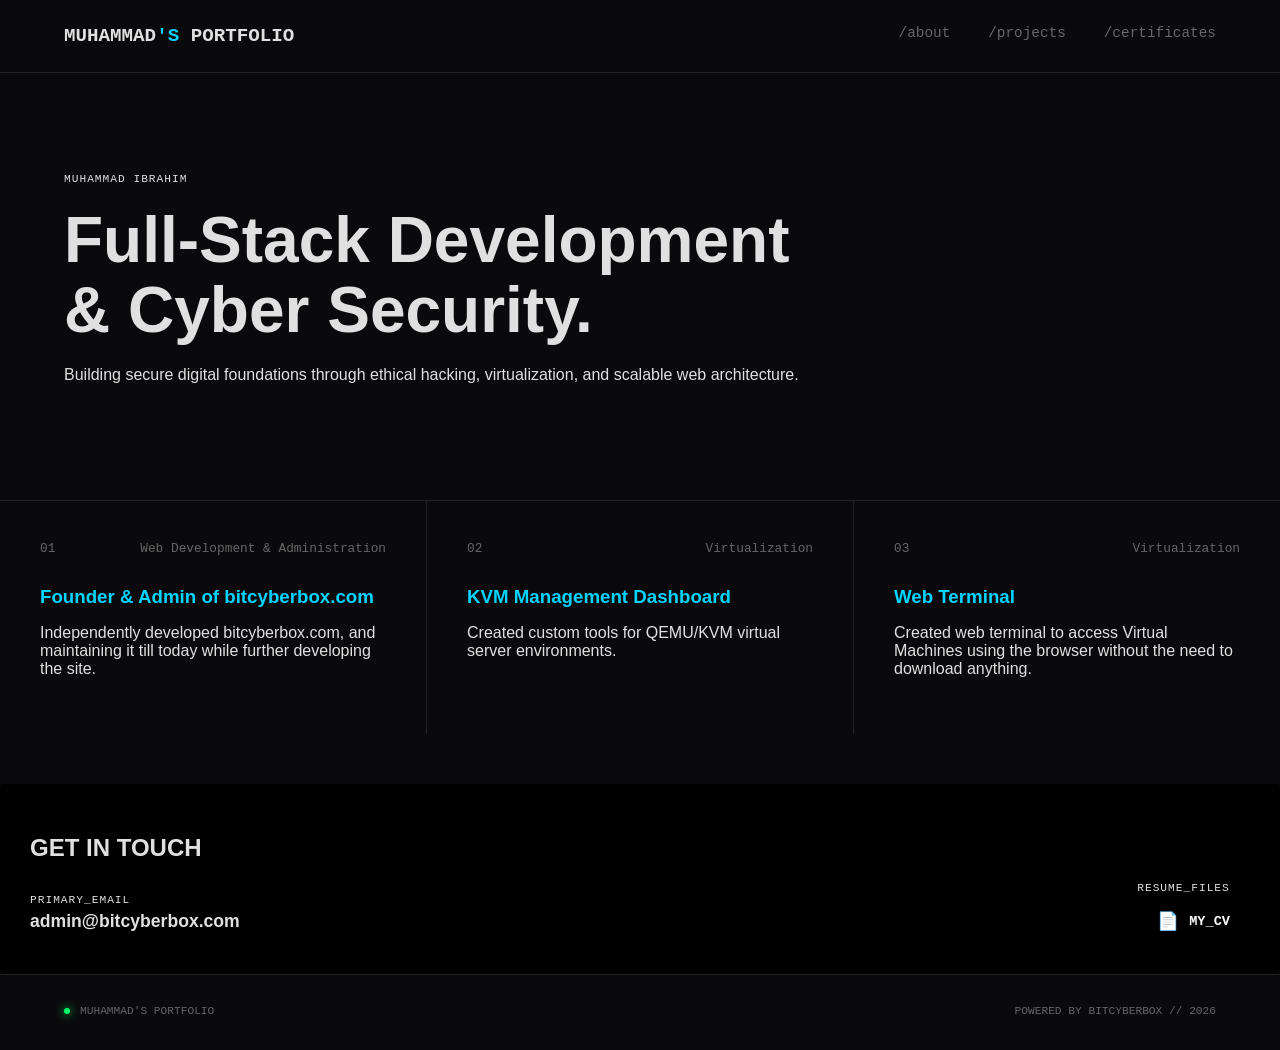
<file: index.html>
<!DOCTYPE html>
<html lang="en">
<head>
    <meta charset="UTF-8">
    <meta name="viewport" content="width=device-width, initial-scale=1.0">
    <title>Muhammad's Portfolio</title>
    <link rel="stylesheet" href="/style/style.css">
    <style>
        .contact-cta {
            margin-top: 50px;
            padding: 30px;
            background: #000000;
            border: 1px solid var(--cv-bg);
            border-radius: 4px;
        }

        .contact-card {
            display: flex;
            justify-content: space-between;
            align-items: center;
            gap: 20px;
            margin-top: 15px;
        }

        .label {
            display: block;
            font-family: monospace;
            font-size: 0.7rem;
            color: var(--cv-muted);
            margin-bottom: 5px;
            letter-spacing: 1px;
        }

        .email-link {
            font-size: 1.1rem;
            color: var(--cv-dark);
            text-decoration: none;
            font-weight: 600;
            transition: 0.2s;
        }

        .email-link:hover {
            color: var(--cv-accent);
        }

        .download-btn {
            display: inline-flex;
            align-items: center;
            background: var(--cv-dark);
            color: white;
            text-decoration: none;
            padding: 12px 20px;
            border-radius: 4px;
            font-size: 0.85rem;
            font-weight: bold;
            font-family: monospace;
            transition: 0.3s;
        }

        .download-btn:hover {
            background: var(--cv-accent);
            transform: translateY(-2px);
            box-shadow: 0 5px 15px rgba(52, 152, 219, 0.3);
        }

        .download-btn .icon {
            margin-right: 10px;
            font-size: 1.1rem;
        }

        /* Mobile Responsiveness */
        @media (max-width: 600px) {
            .contact-card {
                flex-direction: column;
                align-items: flex-start;
            }
            .download-box {
                margin-top: 20px;
                width: 100%;
            }
            .download-btn {
                width: 100%;
                justify-content: center;
            }
        }
    </style>
</head>
<body>

    <header class="top-nav">
        <div class="brand">MUHAMMAD<span class="cursor">'S</span> PORTFOLIO</div>
        <div class="nav-links">
            <a href="/about/">/about</a>
            <a href="/projects/">/projects</a>
            <a href="/certs/">/certificates</a>
        </div>
    </header>

    <section class="hero-block">
        <div class="intro">
            <span class="label">MUHAMMAD IBRAHIM</span>
            <h1>Full-Stack Development <br> & Cyber Security.</h1>
            <p>Building secure digital foundations through ethical hacking, virtualization, and scalable web architecture.</p>
        </div>
    </section>

    <section id="projects" class="project-grid">
        <script src="/script/root.js"></script>
    </section>

<section class="cv-section contact-cta">
    <h2>GET IN TOUCH</h2>
    <div class="contact-card">
        <div class="contact-info">
            <span class="label">PRIMARY_EMAIL</span>
            <a href="mailto:admin@bitcyberbox.com" class="email-link">admin@bitcyberbox.com</a>
        </div>
        
        <div class="download-box">
            <span class="label">RESUME_FILES</span>
            <a href="/cv" class="download-btn" download>
                <span class="icon">📄</span> MY_CV
            </a>
        </div>
    </div>
</section>
    <footer class="system-footer">
        <div class="status-box">
            <div class="dot green"></div>
            <span>MUHAMMAD'S PORTFOLIO</span>
        </div>
        <div class="copy">POWERED BY BITCYBERBOX // 2026</div>
    </footer>

</body>
</html>
</file>
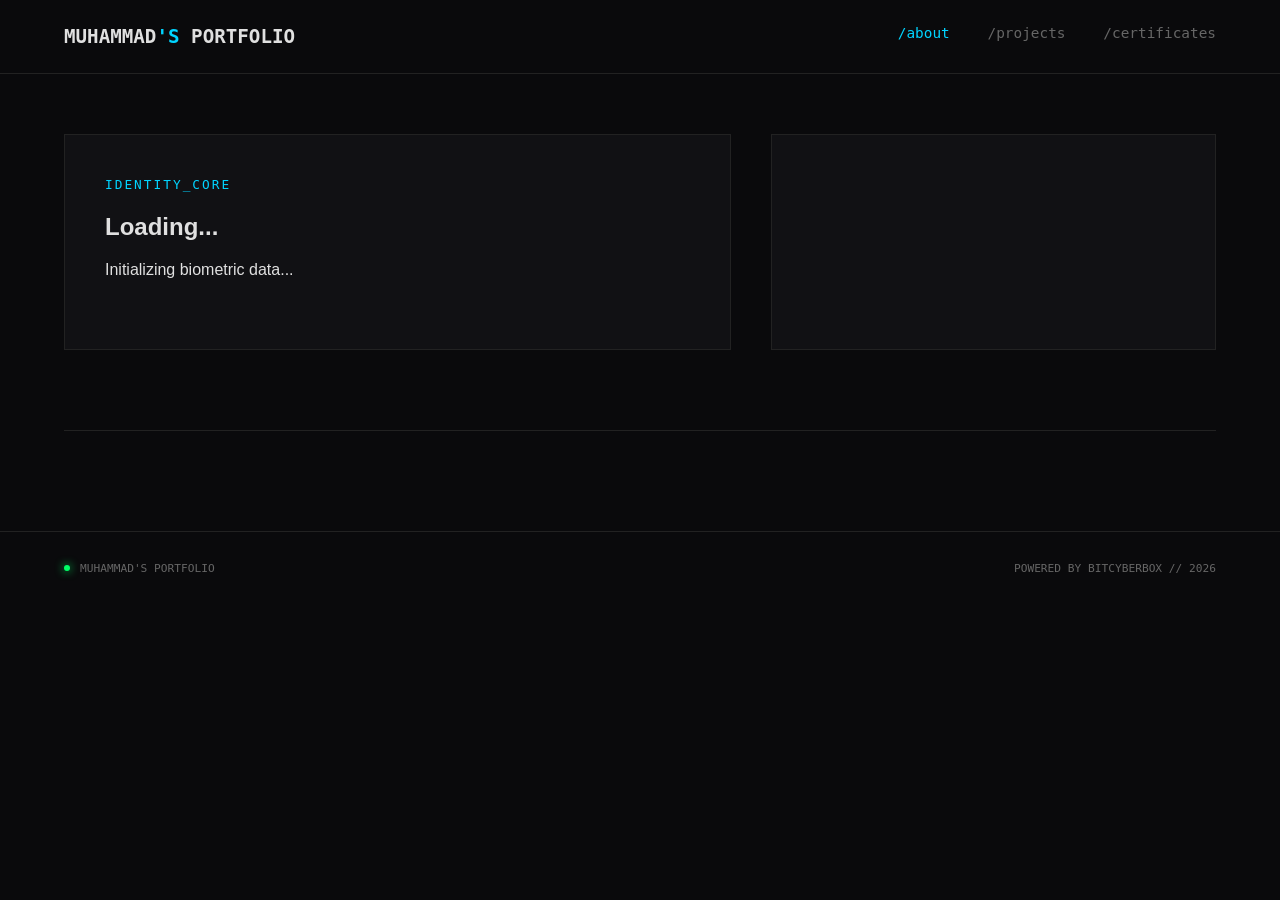
<file: about/index.html>
<!DOCTYPE html>
<html lang="en">
<head>
    <meta charset="UTF-8">
    <meta name="viewport" content="width=device-width, initial-scale=1.0">
    <title>About - Muhammad's Portfolio</title>
    <style>
        :root {
            --bg: #0a0a0c;
            --panel: #111114;
            --accent: #00d4ff; /* Tech Blue */
            --text: #e0e0e0;
            --text-dim: #666;
            --border: #222;
        }

        body {
            background-color: var(--bg);
            color: var(--text);
            font-family: 'Inter', -apple-system, sans-serif;
            margin: 0;
        }

        .top-nav {
            display: flex;
            justify-content: space-between;
            padding: 25px 5%;
            border-bottom: 1px solid var(--border);
            font-family: monospace;
        }

        .brand { font-weight: bold; font-size: 1.2rem; }
        .cursor { color: var(--accent); animation: blink 1s infinite; }

        .nav-links a {
            color: var(--text-dim);
            text-decoration: none;
            margin-left: 30px;
            font-size: 0.9rem;
        }

        .nav-links a:hover { color: var(--accent); }

        .hero-block {
            padding: 100px 5%;
            max-width: 1200px;
        }

        .label {
            color: var(--accent);
            font-family: monospace;
            font-size: 0.8rem;
            letter-spacing: 2px;
        }

        h1 {
            font-size: clamp(2rem, 6vw, 4rem);
            margin: 20px 0;
            font-weight: 800;
            line-height: 1.1;
        }

        .project-grid {
            display: grid;
            grid-template-columns: repeat(auto-fit, minmax(350px, 1fr));
            gap: 1px;
            background: var(--border);
            border-top: 1px solid var(--border);
        }

        .grid-item {
            background: var(--bg);
            padding: 40px;
            transition: background 0.3s;
        }

        .grid-item:hover { background: var(--panel); }

        .grid-item .header {
            display: flex;
            justify-content: space-between;
            font-family: monospace;
            font-size: 0.8rem;
            color: var(--text-dim);
            margin-bottom: 30px;
        }

        .grid-item h3 { color: var(--accent); margin: 0 0 15px 0; }

        .system-footer {
            display: flex;
            justify-content: space-between;
            padding: 30px 5%;
            border-top: 1px solid var(--border);
            font-family: monospace;
            font-size: 0.7rem;
            color: var(--text-dim);
        }

        .status-box { display: flex; align-items: center; }
        .dot { height: 6px; width: 6px; border-radius: 50%; margin-right: 10px; }
        .green { background: #00ff66; box-shadow: 0 0 10px #00ff66; }

        @keyframes blink { 50% { opacity: 0; } }

        /* About Page Specifics */
        .about-container {
            padding: 60px 5%;
            max-width: 1200px;
            margin: 0 auto;
        }

        .bio-grid {
            display: grid;
            grid-template-columns: 1.5fr 1fr;
            gap: 40px;
            margin-bottom: 80px;
        }

        .bio-block {
            background: var(--panel);
            padding: 40px;
            border: 1px solid var(--border);
            position: relative;
        }

        .active-link { color: var(--accent) !important; }

        .stats-row {
            display: flex;
            gap: 30px;
            margin-top: 30px;
        }

        .stat { display: flex; flex-direction: column; }
        .stat .val { font-size: 1.5rem; font-weight: 800; color: var(--accent); font-family: monospace; }
        .stat .key { font-size: 0.7rem; color: var(--text-dim); text-transform: uppercase; }

        .stack-category { margin-bottom: 20px; }
        .stack-category h4 { color: var(--accent); margin-bottom: 5px; font-size: 0.9rem; font-family: monospace; }
        .stack-category p { font-size: 0.9rem; color: var(--text-dim); }

        /* Experience Log */
        .experience-log {
            border-top: 1px solid var(--border);
            padding-top: 40px;
        }

        .log-entry {
            display: flex;
            gap: 40px;
            margin-bottom: 30px;
            padding: 20px;
            border-left: 2px solid var(--border);
            transition: 0.3s;
        }

        .log-entry:hover {
            border-left-color: var(--accent);
            background: rgba(0, 212, 255, 0.02);
        }

        .timestamp {
            font-family: monospace;
            font-size: 0.8rem;
            color: var(--accent);
            white-space: nowrap;
        }

        .log-content h3 { font-size: 1.1rem; margin-bottom: 10px; }
        .log-content p { font-size: 0.9rem; color: var(--text-dim); }

        @media (max-width: 768px) {
            .bio-grid { grid-template-columns: 1fr; }
            .log-entry { flex-direction: column; gap: 10px; }
        }
    </style>
</head>
<body>

    <header class="top-nav">
        <div class="brand"><a href="/" style="text-decoration:none; color:inherit;">MUHAMMAD</a><span class="cursor">'S</span> PORTFOLIO</div>
        <div class="nav-links">
            <a href="about.html" class="active-link">/about</a>
            <a href="projects.html">/projects</a>
            <a href="certificates.html">/certificates</a>
        </div>
    </header>

    <main class="about-container">
        <section class="bio-grid">
            <div class="bio-block identity">
                <span class="label">IDENTITY_CORE</span>
                <h2 id="id-title">Loading...</h2>
                <p id="id-bio">Initializing biometric data...</p>
                
                <div class="stats-row" id="stats-row">
                    </div>
            </div>

            <div class="bio-block tech-stack" id="stack-target">
                </div>
        </section>

        <section class="experience-log" id="log-target">
            </section>
    </main>

    <footer class="system-footer">
        <div class="status-box">
            <div class="dot green"></div>
            <span>MUHAMMAD'S PORTFOLIO</span>
        </div>
        <div class="copy">POWERED BY BITCYBERBOX // 2026</div>
    </footer>

    <script src="/script/about.js"></script>
</body>
</html>
</file>
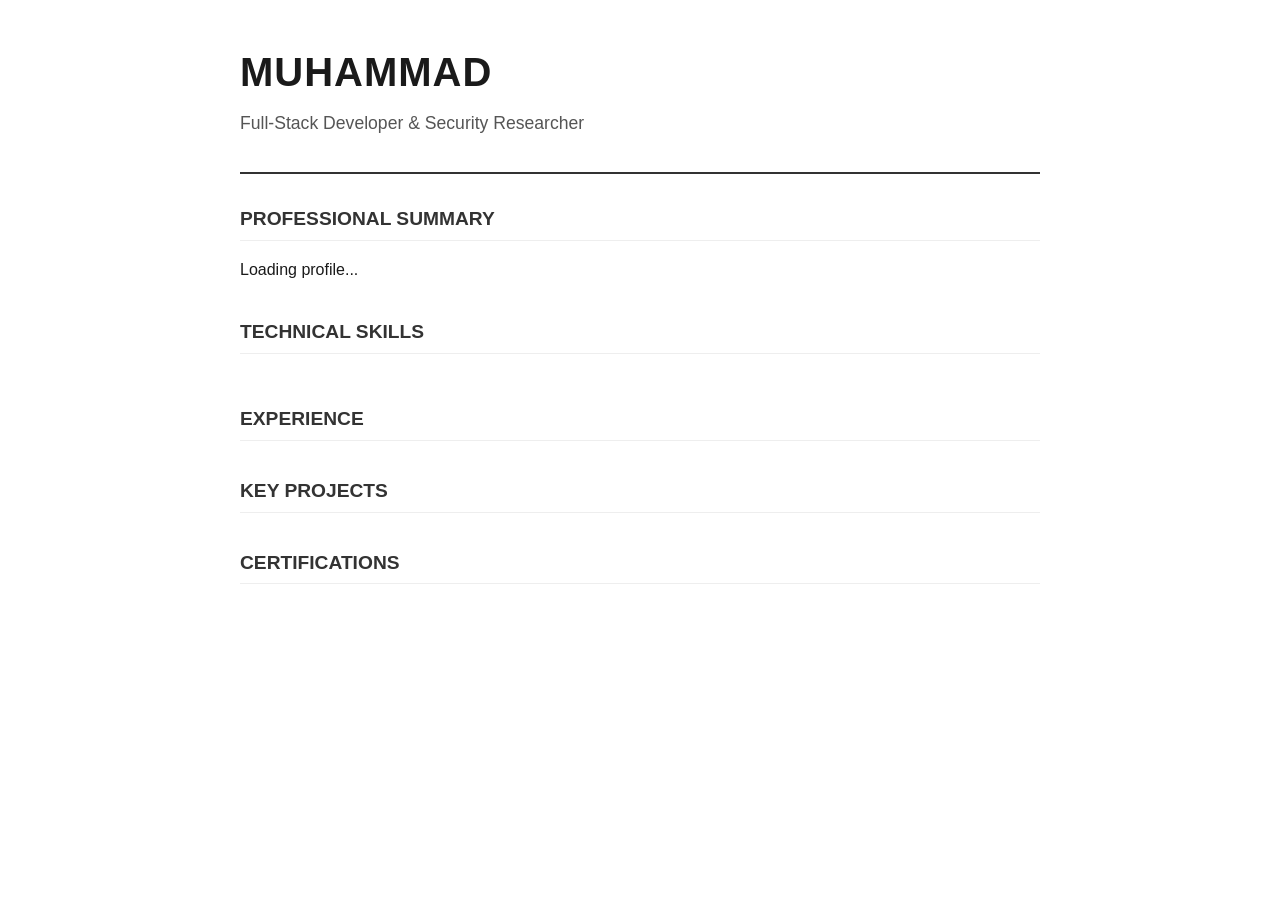
<file: cv/index.html>
<!DOCTYPE html>
<html lang="en">
<head>
    <meta charset="UTF-8">
    <meta name="viewport" content="width=device-width, initial-scale=1.0">
    <title>Curriculum Vitae - Muhammad's Portfolio</title>
    <style>
        body {
            background-color: #ffffff;
            color: #1a1a1a;
            font-family: 'Helvetica Neue', Helvetica, Arial, sans-serif;
            line-height: 1.6;
            margin: 0;
            padding: 40px;
        }

        .cv-container {
            max-width: 800px;
            margin: 0 auto;
        }

        header {
            border-bottom: 2px solid #333;
            padding-bottom: 20px;
            margin-bottom: 30px;
        }

        h1 { margin: 0; font-size: 2.5rem; text-transform: uppercase; letter-spacing: 1px; }
        .subtitle { font-size: 1.1rem; color: #555; margin-top: 5px; }
        
        .contact-info {
            margin-top: 15px;
            font-size: 0.9rem;
            display: flex;
            gap: 20px;
            flex-wrap: wrap;
        }

        section { margin-bottom: 35px; }
        
        h2 {
            font-size: 1.2rem;
            border-bottom: 1px solid #eee;
            padding-bottom: 5px;
            margin-bottom: 15px;
            color: #333;
        }

        .item { margin-bottom: 20px; }
        .item-header {
            display: flex;
            justify-content: space-between;
            font-weight: bold;
            margin-bottom: 5px;
        }

        .meta { color: #666; font-size: 0.9rem; font-style: italic; margin-bottom: 8px; display: block; }
        
        ul { padding-left: 20px; margin-top: 5px; }
        li { margin-bottom: 5px; }

        .skills-grid {
            display: grid;
            grid-template-columns: 1fr 1fr;
            gap: 15px;
        }

        .skill-cat { font-weight: bold; margin-right: 10px; }

        @media print {
            body { padding: 0; }
            .cv-container { max-width: 100%; }
        }
    </style>
</head>
<body>

    <div class="cv-container">
        <header>
            <h1 id="cv-name">MUHAMMAD</h1>
            <div class="subtitle" id="cv-title">Full-Stack Developer & Security Researcher</div>
            <div class="contact-info" id="cv-contact">
                </div>
        </header>

        <section>
            <h2>PROFESSIONAL SUMMARY</h2>
            <p id="cv-bio">Loading profile...</p>
        </section>

        <section id="cv-skills">
            <h2>TECHNICAL SKILLS</h2>
            <div class="skills-grid" id="skills-list">
                </div>
        </section>

        <section id="cv-experience">
            <h2>EXPERIENCE</h2>
            </section>

        <section id="cv-projects">
            <h2>KEY PROJECTS</h2>
            </section>

        <section id="cv-certs">
            <h2>CERTIFICATIONS</h2>
            <ul id="certs-list">
                </ul>
        </section>
    </div>

    <script>
        async function fetchCVData() {
            try {
                const [aboutRes, projectsRes, certsRes] = await Promise.all([
                    fetch('/data/about.json'),
                    fetch('/data/projects.json'),
                    fetch('/data/certificates.json')
                ]);

                const about = await aboutRes.json();
                const projects = await projectsRes.json();
                const certs = await certsRes.json();

                // 1. Header & Bio
                document.getElementById('cv-title').textContent = about.identity.title.replace('<br>', ' ');
                document.getElementById('cv-bio').textContent = about.identity.bio.replace(/\*\*/g, '');
                document.getElementById('cv-contact').innerHTML = `
                    <span>📍 ${about.identity.location}</span>
                    <span>📧 ${about.identity.email}</span>
                `;

                // 2. Skills
                const skillsList = document.getElementById('skills-list');
                about.skills.forEach(s => {
                    skillsList.innerHTML += `<div><span class="skill-cat">${s.category}:</span> ${s.items}</div>`;
                });

                // 3. Experience
                const expTarget = document.getElementById('cv-experience');
                about.experience.forEach(exp => {
                    expTarget.innerHTML += `
                        <div class="item">
                            <div class="item-header">
                                <span>${exp.title}</span>
                                <span>${exp.time}</span>
                            </div>
                            <ul>${exp.description.split('. ').map(d => `<li>${d}</li>`).join('')}</ul>
                        </div>
                    `;
                });

                // 4. Projects
                const projTarget = document.getElementById('cv-projects');
                projects.forEach(p => {
                    projTarget.innerHTML += `
                        <div class="item">
                            <div class="item-header">
                                <span>${p.title}</span>
                                <span>${p.tech.join(', ')}</span>
                            </div>
                            <p style="margin: 5px 0 0 0; font-size: 0.95rem;">${p.desc}</p>
                        </div>
                    `;
                });

                // 5. Certifications
                const certTarget = document.getElementById('certs-list');
                certs.forEach(c => {
                    certTarget.innerHTML += `<li><strong>${c.title}</strong> — ${c.issuer} (${c.date})</li>`;
                });

            } catch (err) {
                console.error("Error compiling CV:", err);
            }
        }

        window.onload = fetchCVData;
    </script>
</body>
</html>
</file>
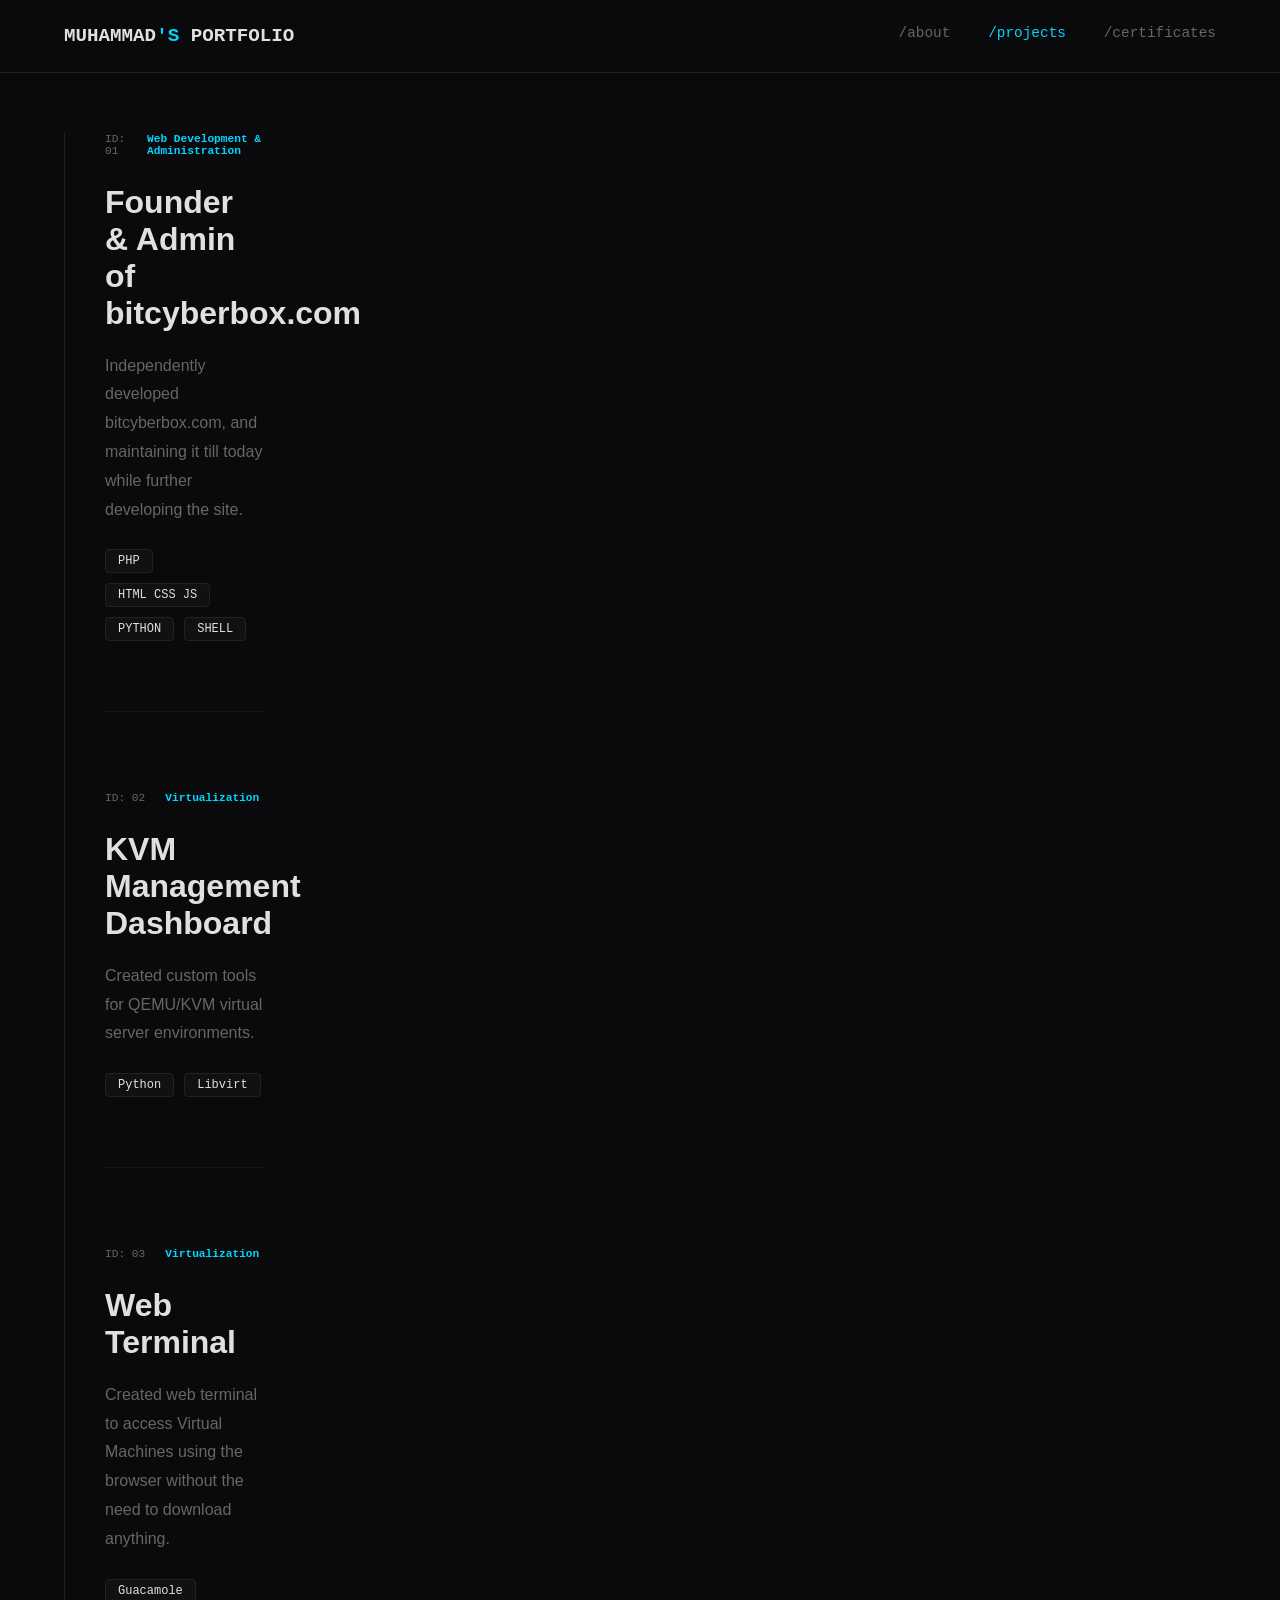
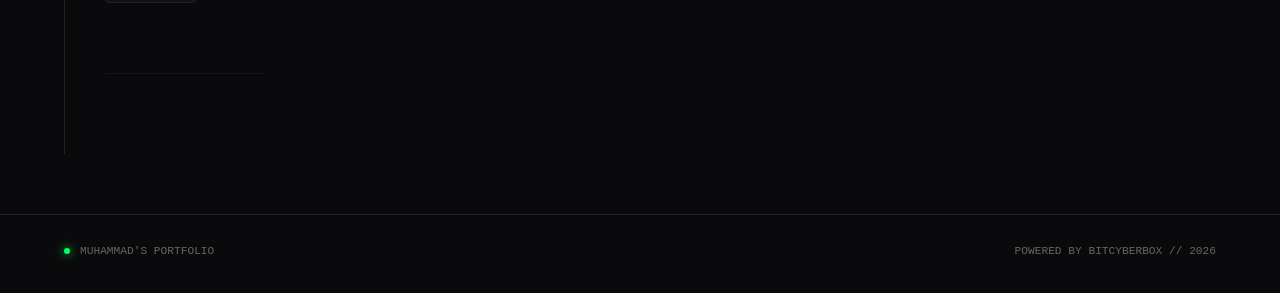
<file: projects/index.html>
<!DOCTYPE html>
<html lang="en">
<head>
    <meta charset="UTF-8">
    <meta name="viewport" content="width=device-width, initial-scale=1.0">
    <title>Projects - Muhammad's Portfolio</title>
    <style>
        :root {
            --bg: #0a0a0c;
            --panel: #111114;
            --accent: #00d4ff; /* Tech Blue */
            --text: #e0e0e0;
            --text-dim: #666;
            --border: #222;
        }

        body {
            background-color: var(--bg);
            color: var(--text);
            font-family: 'Inter', -apple-system, sans-serif;
            margin: 0;
        }

        .top-nav {
            display: flex;
            justify-content: space-between;
            padding: 25px 5%;
            border-bottom: 1px solid var(--border);
            font-family: monospace;
        }

        .brand { font-weight: bold; font-size: 1.2rem; }
        .cursor { color: var(--accent); animation: blink 1s infinite; }

        .nav-links a {
            color: var(--text-dim);
            text-decoration: none;
            margin-left: 30px;
            font-size: 0.9rem;
        }

        .nav-links a:hover { color: var(--accent); }

        .hero-block {
            padding: 100px 5%;
            max-width: 1200px;
        }

        .label {
            color: var(--accent);
            font-family: monospace;
            font-size: 0.8rem;
            letter-spacing: 2px;
        }

        h1 {
            font-size: clamp(2rem, 6vw, 4rem);
            margin: 20px 0;
            font-weight: 800;
            line-height: 1.1;
        }

        .project-grid {
            display: grid;
            grid-template-columns: repeat(auto-fit, minmax(350px, 1fr));
            gap: 1px;
            background: var(--border);
            border-top: 1px solid var(--border);
        }

        .grid-item {
            background: var(--bg);
            padding: 40px;
            transition: background 0.3s;
        }

        .grid-item:hover { background: var(--panel); }

        .grid-item .header {
            display: flex;
            justify-content: space-between;
            font-family: monospace;
            font-size: 0.8rem;
            color: var(--text-dim);
            margin-bottom: 30px;
        }

        .grid-item h3 { color: var(--accent); margin: 0 0 15px 0; }

        .system-footer {
            display: flex;
            justify-content: space-between;
            padding: 30px 5%;
            border-top: 1px solid var(--border);
            font-family: monospace;
            font-size: 0.7rem;
            color: var(--text-dim);
        }

        .status-box { display: flex; align-items: center; }
        .dot { height: 6px; width: 6px; border-radius: 50%; margin-right: 10px; }
        .green { background: #00ff66; box-shadow: 0 0 10px #00ff66; }

        @keyframes blink { 50% { opacity: 0; } }

        .active-link { color: var(--accent) !important; }

        /* Projects Layout */
        .projects-wrapper {
            display: grid;
            grid-template-columns: 200px 1fr;
            gap: 60px;
            padding: 60px 5%;
            max-width: 1300px;
            margin: 0 auto;
        }

        .filter-sidebar {
            position: sticky;
            top: 100px;
            height: fit-content;
        }

        .tag-list {
            list-style: none;
            padding: 20px 0;
            font-family: monospace;
            font-size: 0.8rem;
        }

        .tag-list li {
            padding: 8px 0;
            color: var(--text-dim);
            cursor: pointer;
            transition: 0.2s;
        }

        .tag-list li:hover, .tag-list li.active {
            color: var(--accent);
        }

        /* Project Entry Styling */
        .projects-feed {
            border-left: 1px solid var(--border);
            padding-left: 40px;
        }

        .project-entry {
            margin-bottom: 80px;
            padding-bottom: 40px;
            border-bottom: 1px solid rgba(255, 255, 255, 0.05);
        }

        .project-meta {
            display: flex;
            gap: 20px;
            font-family: monospace;
            font-size: 0.7rem;
            margin-bottom: 15px;
        }

        .project-meta .id { color: var(--text-dim); }
        .project-meta .tag { color: var(--accent); font-weight: bold; }

        .project-entry h2 {
            font-size: 2rem;
            margin-bottom: 20px;
            font-weight: 800;
        }

        .project-entry p {
            color: var(--text-dim);
            line-height: 1.8;
            max-width: 800px;
            margin-bottom: 25px;
        }

        .tech-used {
            display: flex;
            flex-wrap: wrap;
            gap: 10px;
            margin-bottom: 30px;
        }

        .tech-used span {
            background: var(--panel);
            border: 1px solid var(--border);
            padding: 4px 12px;
            border-radius: 4px;
            font-family: monospace;
            font-size: 0.75rem;
            color: var(--text);
        }

        .project-links a {
            font-family: monospace;
            text-decoration: none;
            color: var(--accent);
            margin-right: 25px;
            font-weight: bold;
            font-size: 0.9rem;
        }

        .project-links a:hover {
            text-decoration: underline;
        }

        @media (max-width: 900px) {
            .projects-wrapper { grid-template-columns: 1fr; }
            .filter-sidebar { display: none; } /* Hide sidebar on mobile for simplicity */
            .projects-feed { border-left: none; padding-left: 0; }
        }

        /* Infrastructure Styling */
        .infra-container {
            padding: 60px 5%;
            max-width: 1200px;
            margin: 0 auto;
        }

        .infra-grid {
            display: grid;
            grid-template-columns: repeat(auto-fit, minmax(300px, 1fr));
            gap: 30px;
            margin-top: 40px;
        }

        .infra-card {
            background: var(--panel);
            border: 1px solid var(--border);
            padding: 30px;
            transition: 0.3s;
        }

        .infra-card:hover { border-color: var(--accent); }

        .card-icon { font-size: 1.5rem; margin-bottom: 15px; }

        .spec-list {
            list-style: none;
            padding: 0;
            margin-top: 20px;
        }

        .spec-list li {
            font-family: monospace;
            font-size: 0.85rem;
            padding: 8px 0;
            border-bottom: 1px solid rgba(255,255,255,0.05);
            display: flex;
            justify-content: space-between;
        }

        .spec-list li span { color: var(--accent); font-weight: bold; }

        /* Diagram Section */
        .deployment-diagram {
            margin-top: 80px;
            padding: 40px;
            background: #000;
            border: 1px dashed var(--border);
            text-align: center;
        }

        .diagram-placeholder {
            font-family: monospace;
            color: var(--text-dim);
            margin-top: 30px;
            line-height: 1.5;
        }

        .node, .node-main, .node-sub, .vm {
            display: inline-block;
            padding: 5px 15px;
            border: 1px solid var(--accent);
            color: var(--accent);
            margin: 5px;
        }

        .cluster {
            display: flex;
            justify-content: center;
            gap: 10px;
            flex-wrap: wrap;
        }
    </style>
</head>
<body>

    <header class="top-nav">
        <div class="brand"><a href="/" style="text-decoration:none; color:inherit;">MUHAMMAD</a><span class="cursor">'S</span> PORTFOLIO</div>
        <div class="nav-links">
            <a href="/about/">/about</a>
            <a href="/projects/" class="active-link">/projects</a>
            <a href="/certs">/certificates</a>
        </div>
    </header>

    <main class="projects-wrapper">

        <section class="projects-feed">
            <script src="/script/projects.js"></script>
        </section>
    </main>

    <footer class="system-footer">
        <div class="status-box">
            <div class="dot green"></div>
            <span>MUHAMMAD'S PORTFOLIO</span>
        </div>
        <div class="copy">POWERED BY BITCYBERBOX // 2026</div>
    </footer>

</body>
</html>
</file>
<file: style/style.css>
:root {
    --bg: #0a0a0c;
    --panel: #111114;
    --accent: #00d4ff; /* Tech Blue */
    --text: #e0e0e0;
    --text-dim: #666;
    --border: #222;
}

body {
    background-color: var(--bg);
    color: var(--text);
    font-family: 'Inter', -apple-system, sans-serif;
    margin: 0;
}

.top-nav {
    display: flex;
    justify-content: space-between;
    padding: 25px 5%;
    border-bottom: 1px solid var(--border);
    font-family: monospace;
}

.brand { font-weight: bold; font-size: 1.2rem; }
.cursor { color: var(--accent); animation: blink 1s infinite; }

.nav-links a {
    color: var(--text-dim);
    text-decoration: none;
    margin-left: 30px;
    font-size: 0.9rem;
}

.nav-links a:hover { color: var(--accent); }

.hero-block {
    padding: 100px 5%;
    max-width: 1200px;
}

.label {
    color: var(--accent);
    font-family: monospace;
    font-size: 0.8rem;
    letter-spacing: 2px;
}

h1 {
    font-size: clamp(2rem, 6vw, 4rem);
    margin: 20px 0;
    font-weight: 800;
    line-height: 1.1;
}

.project-grid {
    display: grid;
    grid-template-columns: repeat(auto-fit, minmax(350px, 1fr));
    gap: 1px;
    background: var(--border);
    border-top: 1px solid var(--border);
}

.grid-item {
    background: var(--bg);
    padding: 40px;
    transition: background 0.3s;
}

.grid-item:hover { background: var(--panel); }

.grid-item .header {
    display: flex;
    justify-content: space-between;
    font-family: monospace;
    font-size: 0.8rem;
    color: var(--text-dim);
    margin-bottom: 30px;
}

.grid-item h3 { color: var(--accent); margin: 0 0 15px 0; }

.system-footer {
    display: flex;
    justify-content: space-between;
    padding: 30px 5%;
    border-top: 1px solid var(--border);
    font-family: monospace;
    font-size: 0.7rem;
    color: var(--text-dim);
}

.status-box { display: flex; align-items: center; }
.dot { height: 6px; width: 6px; border-radius: 50%; margin-right: 10px; }
.green { background: #00ff66; box-shadow: 0 0 10px #00ff66; }

@keyframes blink { 50% { opacity: 0; } }

/* Projects Layout */
.projects-wrapper {
    display: grid;
    grid-template-columns: 200px 1fr;
    gap: 60px;
    padding: 60px 5%;
    max-width: 1300px;
    margin: 0 auto;
}

.filter-sidebar {
    position: sticky;
    top: 100px;
    height: fit-content;
}

.tag-list {
    list-style: none;
    padding: 20px 0;
    font-family: monospace;
    font-size: 0.8rem;
}

.tag-list li {
    padding: 8px 0;
    color: var(--text-dim);
    cursor: pointer;
    transition: 0.2s;
}

.tag-list li:hover, .tag-list li.active {
    color: var(--accent);
}

/* Project Entry Styling */
.projects-feed {
    border-left: 1px solid var(--border);
    padding-left: 40px;
}

.project-entry {
    margin-bottom: 80px;
    padding-bottom: 40px;
    border-bottom: 1px solid rgba(255, 255, 255, 0.05);
}

.project-meta {
    display: flex;
    gap: 20px;
    font-family: monospace;
    font-size: 0.7rem;
    margin-bottom: 15px;
}

.project-meta .id { color: var(--text-dim); }
.project-meta .tag { color: var(--accent); font-weight: bold; }

.project-entry h2 {
    font-size: 2rem;
    margin-bottom: 20px;
    font-weight: 800;
}

.project-entry p {
    color: var(--text-dim);
    line-height: 1.8;
    max-width: 800px;
    margin-bottom: 25px;
}

.tech-used {
    display: flex;
    flex-wrap: wrap;
    gap: 10px;
    margin-bottom: 30px;
}

.tech-used span {
    background: var(--panel);
    border: 1px solid var(--border);
    padding: 4px 12px;
    border-radius: 4px;
    font-family: monospace;
    font-size: 0.75rem;
    color: var(--text);
}

.project-links a {
    font-family: monospace;
    text-decoration: none;
    color: var(--accent);
    margin-right: 25px;
    font-weight: bold;
    font-size: 0.9rem;
}

.project-links a:hover {
    text-decoration: underline;
}

@media (max-width: 900px) {
    .projects-wrapper { grid-template-columns: 1fr; }
    .filter-sidebar { display: none; } /* Hide sidebar on mobile for simplicity */
    .projects-feed { border-left: none; padding-left: 0; }
}

/* Infrastructure Styling */
.infra-container {
    padding: 60px 5%;
    max-width: 1200px;
    margin: 0 auto;
}

.infra-grid {
    display: grid;
    grid-template-columns: repeat(auto-fit, minmax(300px, 1fr));
    gap: 30px;
    margin-top: 40px;
}

.infra-card {
    background: var(--panel);
    border: 1px solid var(--border);
    padding: 30px;
    transition: 0.3s;
}

.infra-card:hover { border-color: var(--accent); }

.card-icon { font-size: 1.5rem; margin-bottom: 15px; }

.spec-list {
    list-style: none;
    padding: 0;
    margin-top: 20px;
}

.spec-list li {
    font-family: monospace;
    font-size: 0.85rem;
    padding: 8px 0;
    border-bottom: 1px solid rgba(255,255,255,0.05);
    display: flex;
    justify-content: space-between;
}

.spec-list li span { color: var(--accent); font-weight: bold; }

/* Diagram Section */
.deployment-diagram {
    margin-top: 80px;
    padding: 40px;
    background: #000;
    border: 1px dashed var(--border);
    text-align: center;
}

.diagram-placeholder {
    font-family: monospace;
    color: var(--text-dim);
    margin-top: 30px;
    line-height: 1.5;
}

.node, .node-main, .node-sub, .vm {
    display: inline-block;
    padding: 5px 15px;
    border: 1px solid var(--accent);
    color: var(--accent);
    margin: 5px;
}

.cluster {
    display: flex;
    justify-content: center;
    gap: 10px;
    flex-wrap: wrap;
}
</file>
